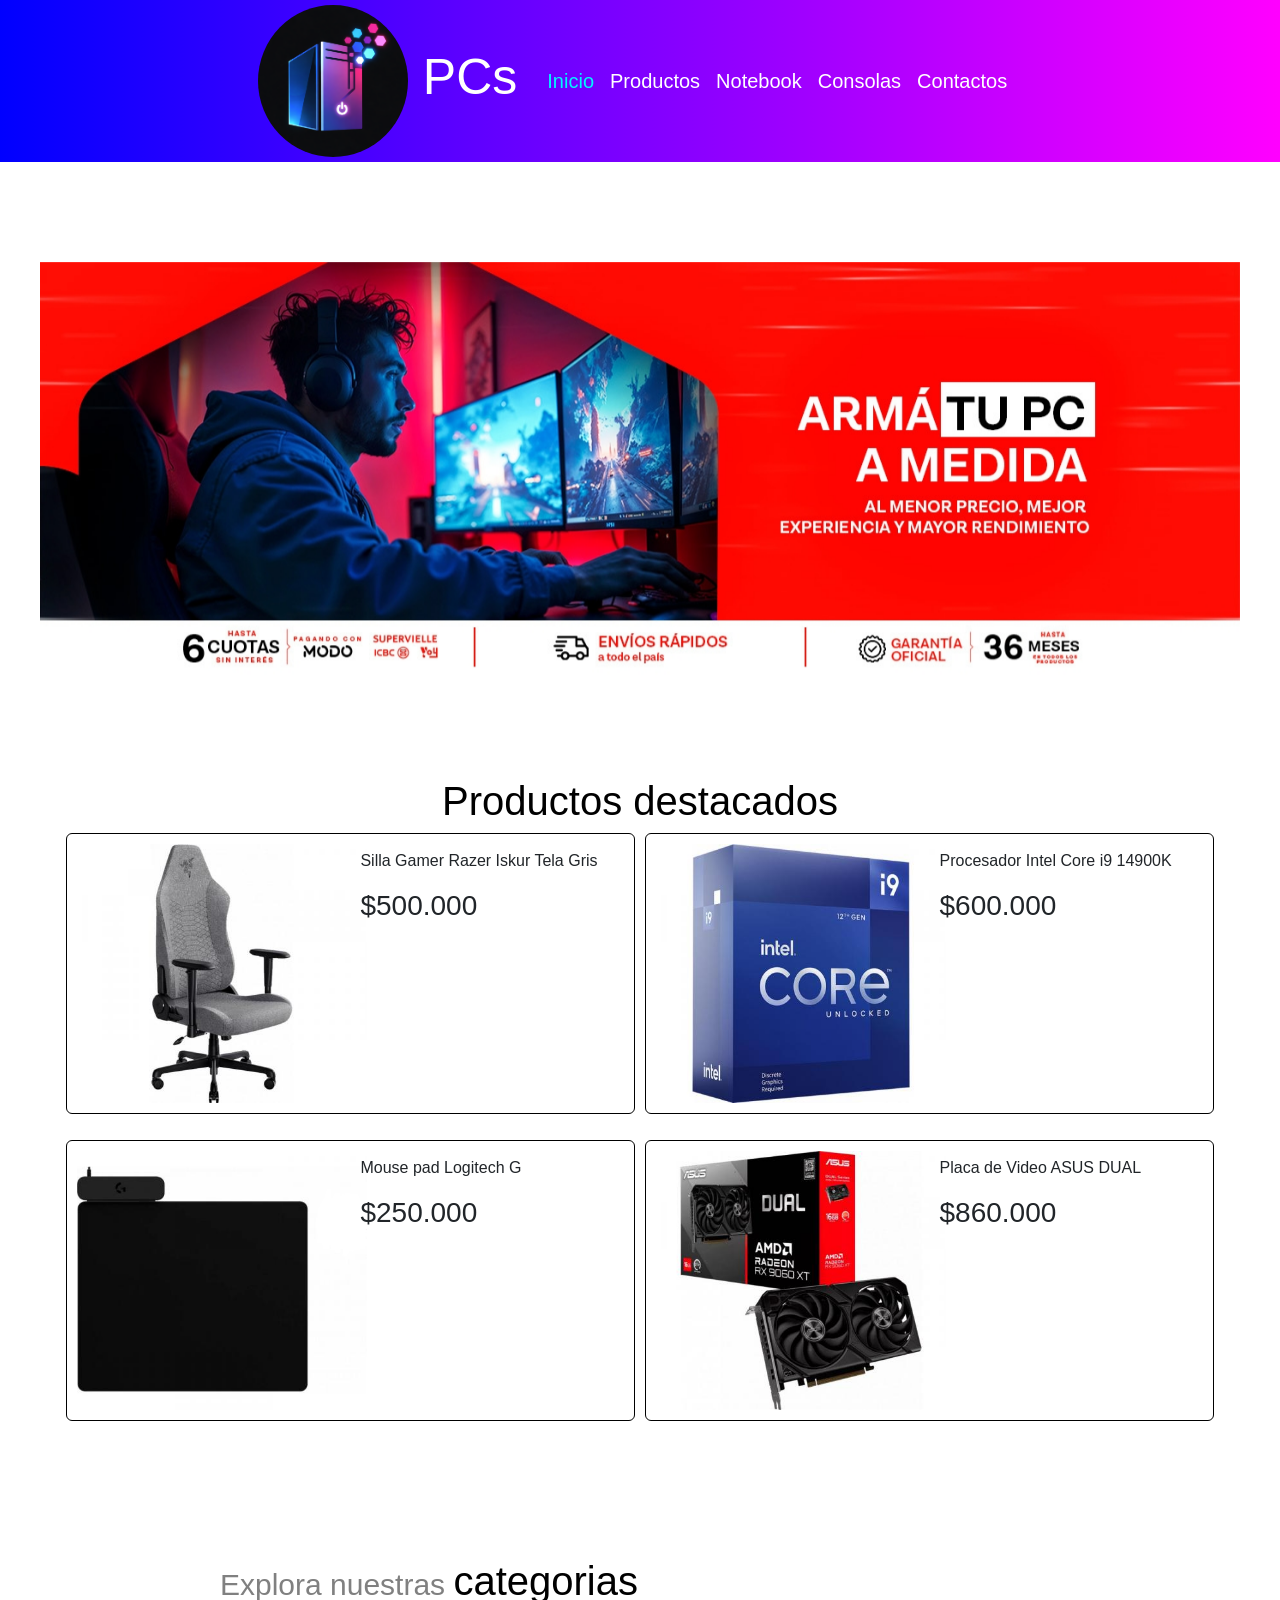
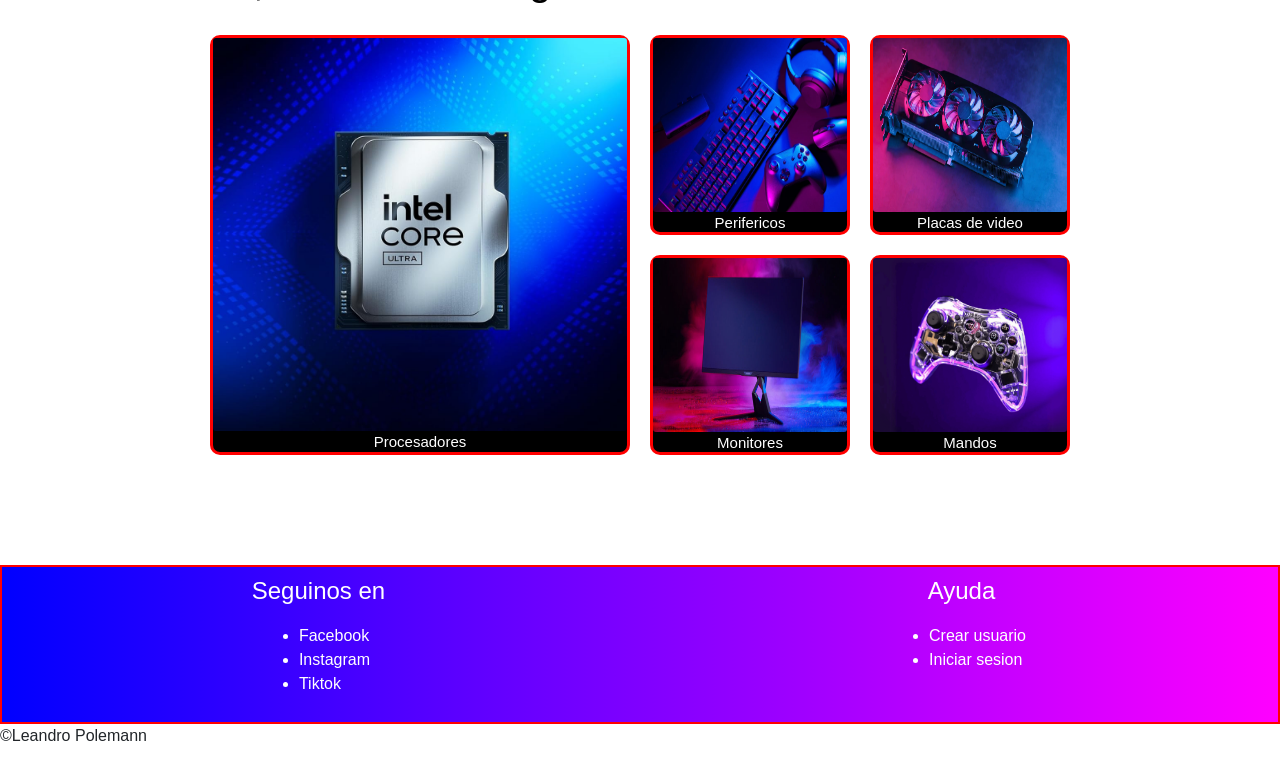
<file: index.html>
<!DOCTYPE html>
<html lang="en">

<head>
    <meta charset="UTF-8">
    <meta name="viewport" content="width=device-width, initial-scale=1.0">

    <meta name="description" content="Conoce nuestras ofertas y productos destacados">
    <meta name="author" content="Leandro Polemann">
    <meta name="robots" content="noindex, nofollow">

    <title> Venta PCs ~ Menu Principal </title>
    <link href="https://cdn.jsdelivr.net/npm/bootstrap@5.3.8/dist/css/bootstrap.min.css" rel="stylesheet"
        integrity="sha384-sRIl4kxILFvY47J16cr9ZwB07vP4J8+LH7qKQnuqkuIAvNWLzeN8tE5YBujZqJLB" crossorigin="anonymous">
    <link rel="stylesheet" href="./css/style.css">
</head>

<body>

    <header>
        <img src="img/logo.png" alt="Logo">

        <h1>PCs</h1>

        <nav class="navbar navbar-expand-lg">
            <div class="container-fluid">

                <button class="navbar-toggler" type="button" data-bs-toggle="collapse"
                    data-bs-target="#navbarNavAltMarkup" aria-controls="navbarNavAltMarkup" aria-expanded="false"
                    aria-label="Toggle navigation">
                    <span class="navbar-toggler-icon"></span>
                </button>
                <div class="collapse navbar-collapse" id="navbarNavAltMarkup">
                    <div class="navbar-nav">
                        <a class="nav-link activo" href="#">Inicio</a>
                        <a class="nav-link" href="./pages/productos.html">Productos</a>
                        <a class="nav-link" href="./pages/notebook.html">Notebook</a>
                        <a class="nav-link" href="./pages/consolas.html">Consolas</a>
                        <a class="nav-link" href="./pages/contactos.html">Contactos</a>
                    </div>
                </div>
            </div>
        </nav>
    </header>


    <main>

        <div></div>

        <section class="section1">
            <div id="carouselExample" class="carousel slide" data-bs-ride="carousel">
                <div class="carousel-inner row-md-10">
                    <div class="carousel-item active">
                        <img src="./img/ej1.jpg" class="d-block w-100" alt="Carusel1">
                    </div>
                    <div class="carousel-item">
                        <img src="./img/ej2.jpg" class="d-block w-100" alt="Carrusel2">
                    </div>
                    <div class="carousel-item">
                        <img src="./img/ej4.jpg" class="d-block w-100" alt="Carrusel3">
                    </div>
                </div>
            </div>
        </section>

        <h2>Productos destacados</h2>
        <section class="section2">

            <div class="card mb-3 border-black" style="max-width: 600px;">
                <div class="row g-0">
                    <div class="col-md-6">
                        <img src="./img/silla.jpg" alt="Silla">
                    </div>
                    <div class="col-md-6">
                        <div class="card-body">
                            <p class="card-text">Silla Gamer Razer Iskur Tela Gris</p>
                            <h3>$500.000</h3>
                        </div>
                    </div>
                </div>
            </div>

            <div class="card mb-3 border-black" style="max-width: 600px;">
                <div class="row g-0">
                    <div class="col-md-6">
                        <img src="./img/i9.jpg" alt="Procesador Intel Core i9">
                    </div>
                    <div class="col-md-6">
                        <div class="card-body">
                            <p class="card-text">Procesador Intel Core i9 14900K</p>
                            <h3 class="card-title">$600.000</h3>
                        </div>
                    </div>
                </div>
            </div>

            <div class="card mb-3 border-black" style="max-width: 600px;">
                <div class="row g-0">
                    <div class="col-md-6">
                        <img src="./img/pad.jpg" alt="Mouse Pad">
                    </div>
                    <div class="col-md-6">
                        <div class="card-body">
                            <p class="card-text">Mouse pad Logitech G</p>
                            <h3 class="card-title">$250.000</h3>
                        </div>
                    </div>
                </div>
            </div>

            <div class="card mb-3 border-black" style="max-width: 600px;">
                <div class="row g-0">
                    <div class="col-md-6">
                        <img src="./img/placa.jpg" alt="Placa de Video">
                    </div>
                    <div class="col-md-6">
                        <div class="card-body">
                            <p class="card-text">Placa de Video ASUS DUAL</p>
                            <h3 class="card-title">$860.000</h3>
                        </div>
                    </div>
                </div>
            </div>

        </section>

        <section class="section3">
            <h2>categorias</h2>
            <div class="ej">
                <figure class="ej1 ej2">
                    <img src="./img/procesadores.jpg" alt="Procesadores">
                    <figcaption>Procesadores</figcaption>
                </figure>
                <figure class="ej1">
                    <img src="./img/perifericos.jpg" alt="Perifericos">
                    <figcaption>Perifericos</figcaption>
                </figure>
                <figure class="ej1">
                    <img src="./img/placasdevideo.webp" alt="Placas de Video">
                    <figcaption>Placas de video</figcaption>
                </figure>
                <figure class="ej1">
                    <img src="./img/monitores.jpg" alt="Monitores">
                    <figcaption>Monitores</figcaption>
                </figure>
                <figure class="ej1">
                    <img src="./img/mandos.png" alt="Mandos">
                    <figcaption>Mandos</figcaption>
                </figure>
            </div>
        </section>

    </main>


    <footer>

        <div>
            <div>
                <h4>Seguinos en</h4>

                <ul>
                    <li>Facebook</li>
                    <li>Instagram</li>
                    <li>Tiktok</li>
                </ul>
            </div>

            <div>
                <h4>Ayuda</h4>

                <ul>
                    <li>Crear usuario</li>
                    <li>Iniciar sesion</li>
                </ul>
            </div>
        </div>

        <p>Leandro Polemann</p>

    </footer>

    <script src="https://cdn.jsdelivr.net/npm/bootstrap@5.3.8/dist/js/bootstrap.bundle.min.js"
        integrity="sha384-FKyoEForCGlyvwx9Hj09JcYn3nv7wiPVlz7YYwJrWVcXK/BmnVDxM+D2scQbITxI"
        crossorigin="anonymous"></script>

</body>

</html>
</file>
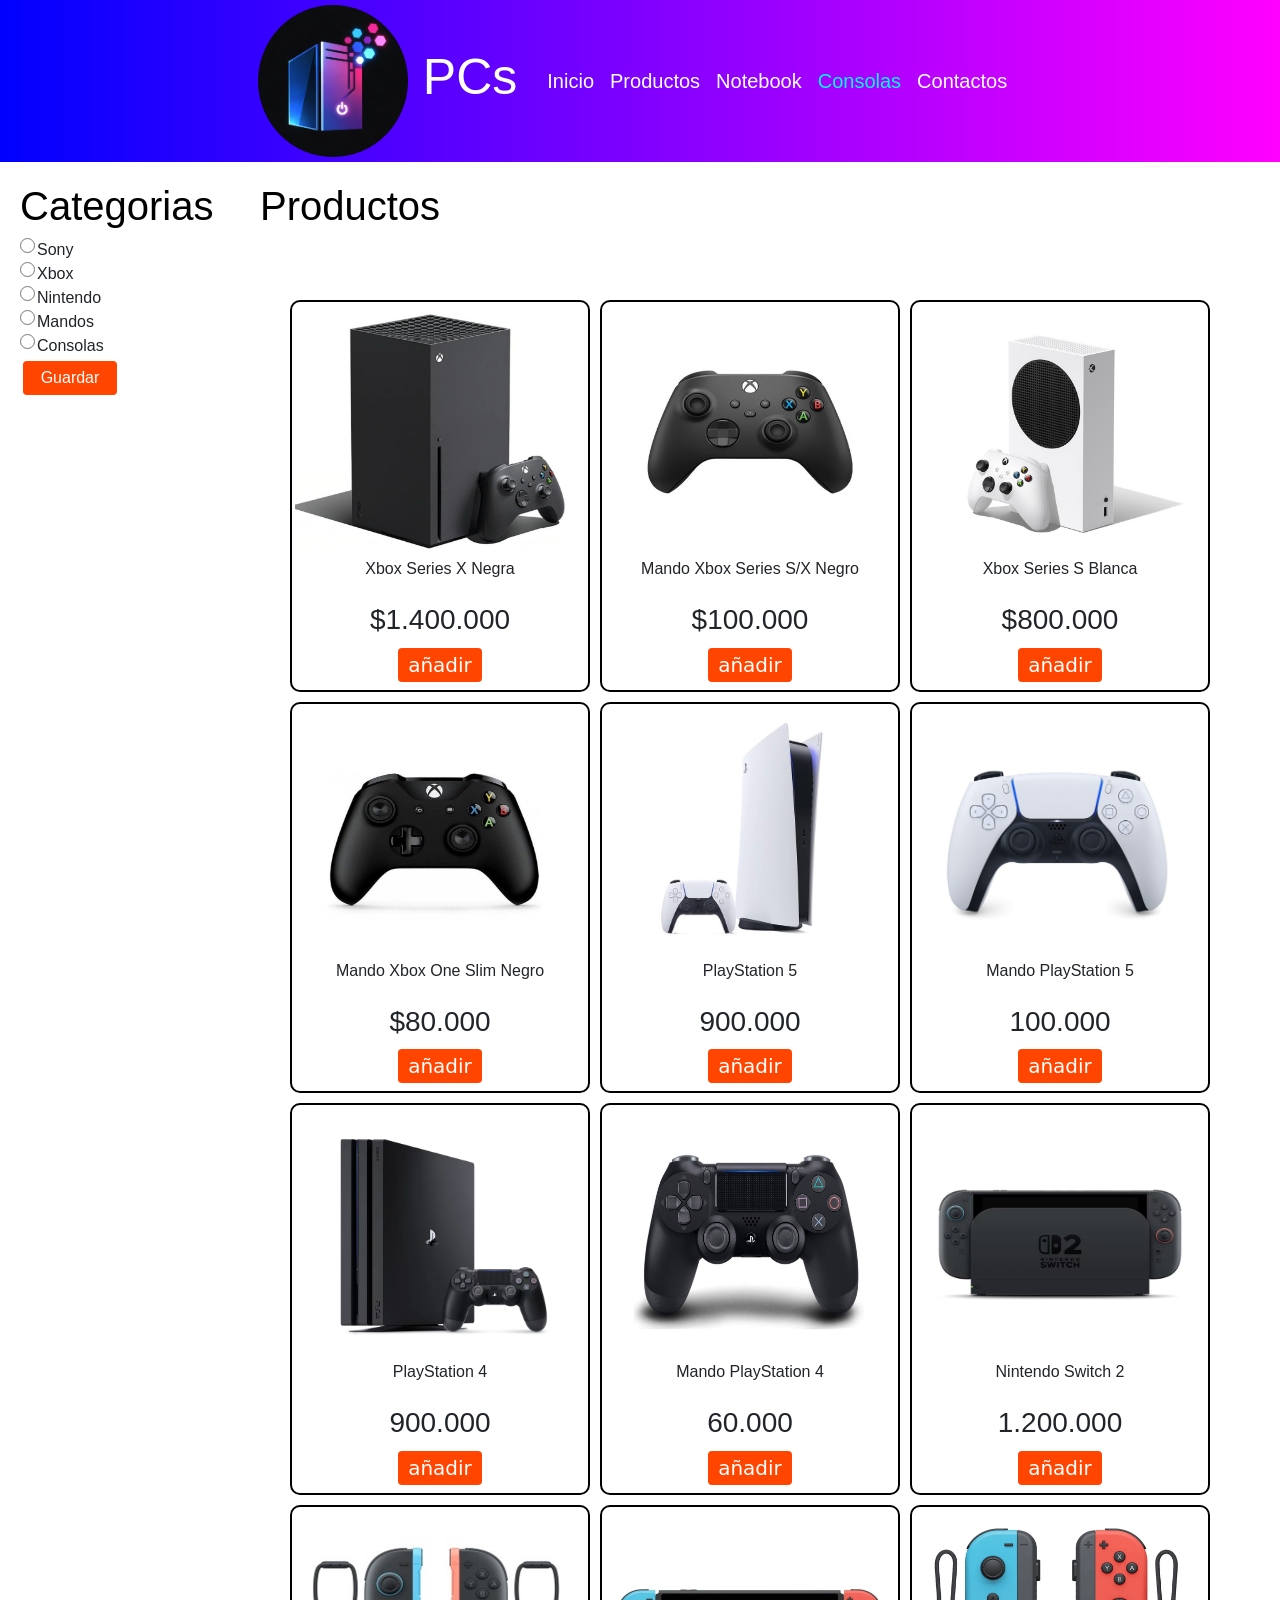
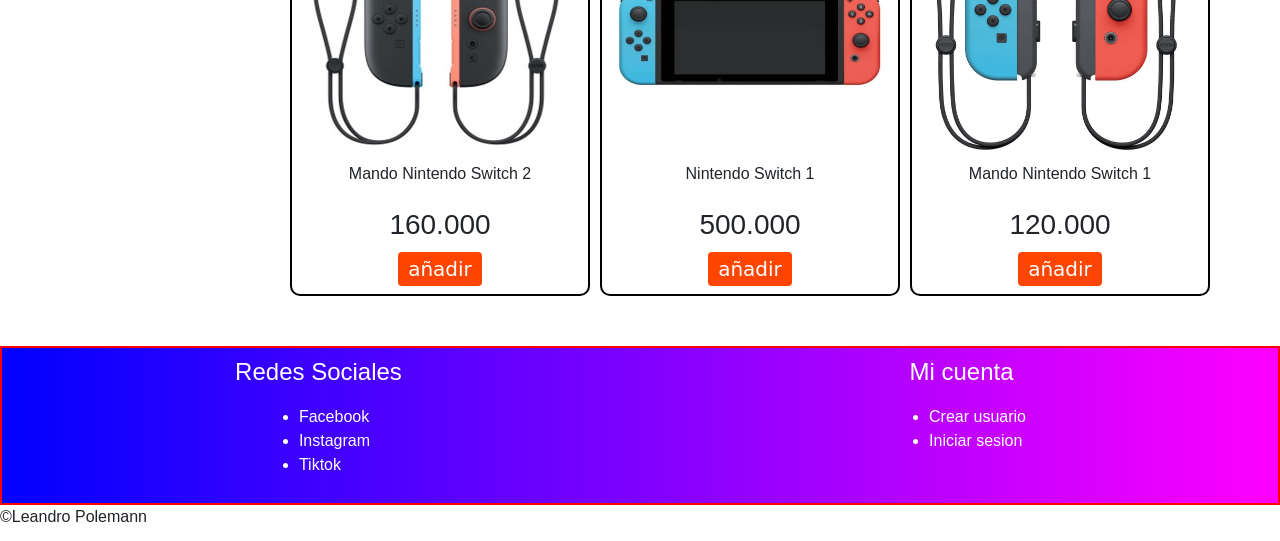
<file: pages/consolas.html>
<!DOCTYPE html>
<html lang="en">

<head>
    <meta charset="UTF-8">
    <meta name="viewport" content="width=device-width, initial-scale=1.0">

    <meta name="description" content="Mira nuestras consolas y elegi la que quieras">
    <meta name="author" content="Leandro Polemann">
    <meta name="robots" content="noindex, nofollow">

    <title> Venta Pcs ~ Mira Nuestra Listas de Consolas</title>
    <link href="https://cdn.jsdelivr.net/npm/bootstrap@5.3.8/dist/css/bootstrap.min.css" rel="stylesheet"
        integrity="sha384-sRIl4kxILFvY47J16cr9ZwB07vP4J8+LH7qKQnuqkuIAvNWLzeN8tE5YBujZqJLB" crossorigin="anonymous">
    <link rel="stylesheet" href="../css/style.css">
</head>

<body>

    <header>
        <img src="../img/logo.png" alt="Logo">

        <h1>PCs</h1>

        <nav class="navbar navbar-expand-lg">
            <div class="container-fluid">

                <button class="navbar-toggler" type="button" data-bs-toggle="collapse"
                    data-bs-target="#navbarNavAltMarkup" aria-controls="navbarNavAltMarkup" aria-expanded="false"
                    aria-label="Toggle navigation">
                    <span class="navbar-toggler-icon"></span>
                </button>
                <div class="collapse navbar-collapse" id="navbarNavAltMarkup">
                    <div class="navbar-nav">
                        <a class="nav-link" href="../index.html">Inicio</a>
                        <a class="nav-link" href="productos.html">Productos</a>
                        <a class="nav-link" href="notebook.html">Notebook</a>
                        <a class="nav-link activo" href="#">Consolas</a>
                        <a class="nav-link" href="contactos.html">Contactos</a>
                    </div>
                </div>
            </div>
        </nav>
    </header>


    <main class="flex-mio">

        <aside>
            <h2>Categorias</h2>
            <form>
                <fieldset>
                    <input type="radio" id="Sony">
                    <label for="Sony">Sony</label>

                    <input type="radio" id="Xbox">
                    <label for="Xbox">Xbox</label>

                    <input type="radio" id="Nin">
                    <label for="Nin">Nintendo</label>

                    <input type="radio" id="Mando">
                    <label for="Mando">Mandos</label>

                    <input type="radio" id="Consola">
                    <label for="Consola">Consolas</label>
                </fieldset>

                <input type="submit" value="Guardar">
            </form>
        </aside>

        <section>
            <h2>Productos</h2>

            <div class="productos">
                <div>
                    <img src="../img/xbox.jpg" alt="Xbox Serias X">
                    <p>Xbox Series X Negra</p>
                    <h3>$1.400.000</h3>
                    <button>añadir</button>
                </div>
                <div>
                    <img src="../img/mxbox1.jpg" alt="Mando Xbox Series X/S">
                    <p>Mando Xbox Series S/X Negro</p>
                    <h3>$100.000</h3>
                    <button>añadir</button>
                </div>
                <div>
                    <img src="../img/xboxs.jpg" alt="Xbox Series S">
                    <p>Xbox Series S Blanca</p>
                    <h3>$800.000</h3>
                    <button>añadir</button>
                </div>
                <div>
                    <img src="../img/mxbox2.jpg" alt="Mando Xbox One Slim">
                    <p>Mando Xbox One Slim Negro</p>
                    <h3>$80.000</h3>
                    <button>añadir</button>
                </div>
                <div>
                    <img src="../img/ps5.jpg" alt="PlayStation 5">
                    <p>PlayStation 5</p>
                    <h3>900.000</h3>
                    <button>añadir</button>
                </div>
                <div>
                    <img src="../img/mps5.jpg" alt="Mando ps5">
                    <p>Mando PlayStation 5</p>
                    <h3>100.000</h3>
                    <button>añadir</button>
                </div>
                <div>
                    <img src="../img/ps4.png" alt="PlayStation 4">
                    <p>PlayStation 4</p>
                    <h3>900.000</h3>
                    <button>añadir</button>
                </div>
                <div>
                    <img src="../img/mps4.jpg" alt="Mando ps4">
                    <p>Mando PlayStation 4</p>
                    <h3>60.000</h3>
                    <button>añadir</button>
                </div>
                <div>
                    <img src="../img/nin2.jpg" alt="Nintendo Switch 2">
                    <p>Nintendo Switch 2</p>
                    <h3>1.200.000</h3>
                    <button>añadir</button>
                </div>
                <div>
                    <img src="../img/mnin2.jpg" alt="Mando Nintendo Switch 2">
                    <p>Mando Nintendo Switch 2</p>
                    <h3>160.000</h3>
                    <button>añadir</button>
                </div>
                <div>
                    <img src="../img/nin1.webp" alt="Nintendo Switch">
                    <p>Nintendo Switch 1</p>
                    <h3>500.000</h3>
                    <button>añadir</button>
                </div>
                <div>
                    <img src="../img/mnin1.png" alt="Mando Nintendo Switch">
                    <p>Mando Nintendo Switch 1</p>
                    <h3>120.000</h3>
                    <button>añadir</button>
                </div>

            </div>

        </section>
    </main>


    <footer>
        <div>
            <div>
                <h4>Redes Sociales</h4>

                <ul>
                    <li>Facebook</li>
                    <li>Instagram</li>
                    <li>Tiktok</li>
                </ul>
            </div>

            <div>
                <h4>Mi cuenta</h4>

                <ul>
                    <li>Crear usuario</li>
                    <li>Iniciar sesion</li>
                </ul>
            </div>
        </div>

        <p>Leandro Polemann</p>

    </footer>

    <script src="https://cdn.jsdelivr.net/npm/bootstrap@5.3.8/dist/js/bootstrap.bundle.min.js"
        integrity="sha384-FKyoEForCGlyvwx9Hj09JcYn3nv7wiPVlz7YYwJrWVcXK/BmnVDxM+D2scQbITxI"
        crossorigin="anonymous"></script>

</body>

</html>
</file>
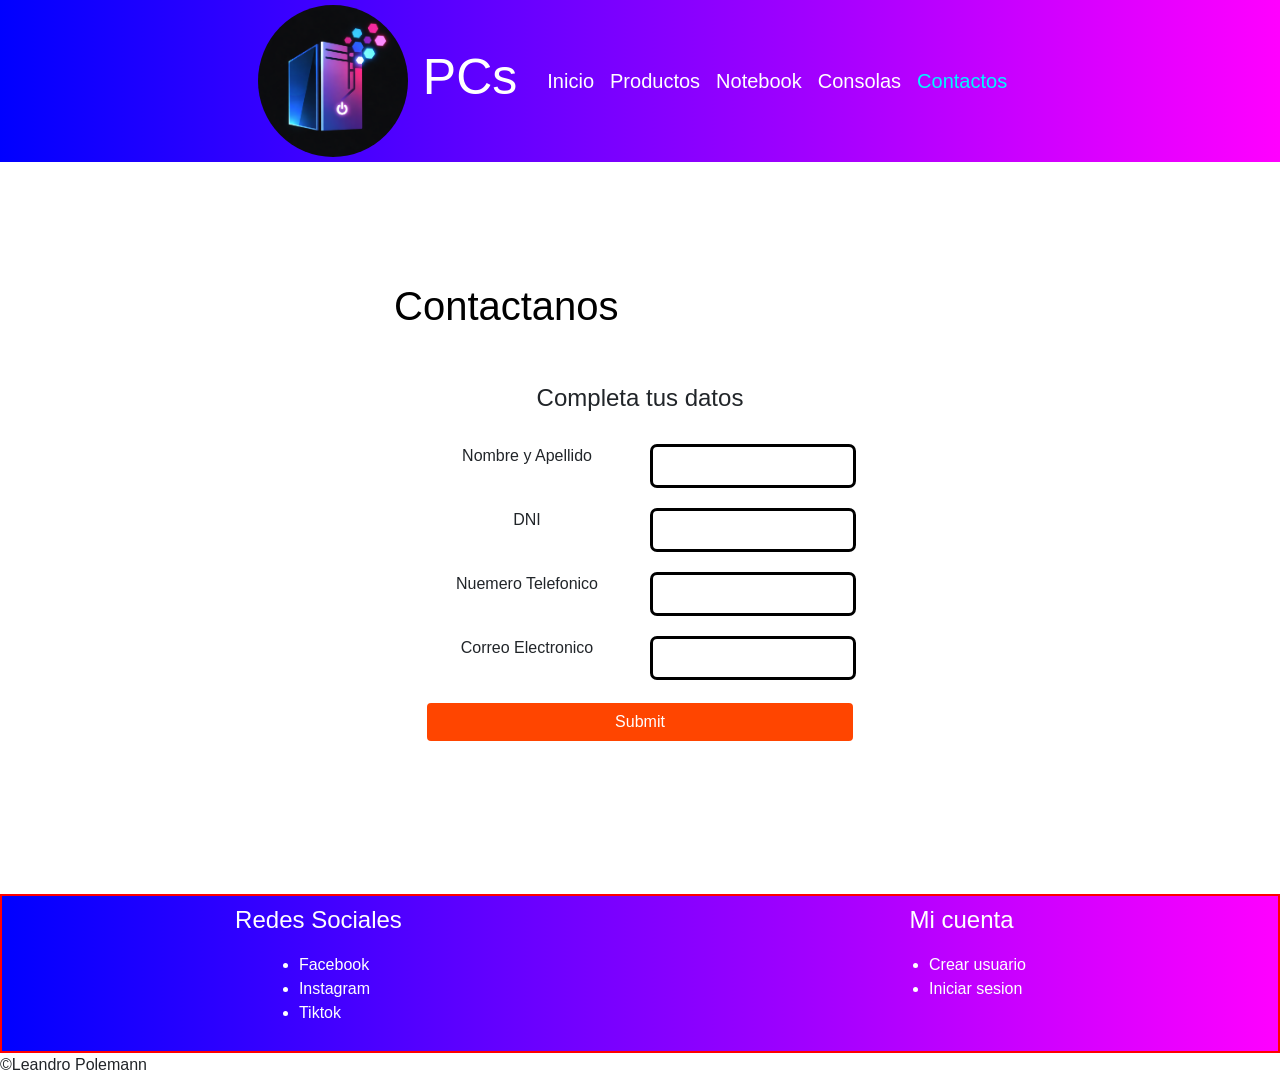
<file: pages/contactos.html>
<!DOCTYPE html>
<html lang="en">

<head>
    <meta charset="UTF-8">
    <meta name="viewport" content="width=device-width, initial-scale=1.0">

    <meta name="description" content="Contactanos para enterarte de nuestras rebajas">
    <meta name="author" content="Leandro Polemann">
    <meta name="robots" content="noindex, nofollow">

    <title> Venta Pcs ~ Contactanos </title>
    <link href="https://cdn.jsdelivr.net/npm/bootstrap@5.3.8/dist/css/bootstrap.min.css" rel="stylesheet"
        integrity="sha384-sRIl4kxILFvY47J16cr9ZwB07vP4J8+LH7qKQnuqkuIAvNWLzeN8tE5YBujZqJLB" crossorigin="anonymous">
    <link rel="stylesheet" href="../css/style.css">
</head>

<body>

    <header>
        <img src="../img/logo.png" alt="Logo">

        <h1>PCs</h1>

        <nav class="navbar navbar-expand-lg">
            <div class="container-fluid">

                <button class="navbar-toggler" type="button" data-bs-toggle="collapse"
                    data-bs-target="#navbarNavAltMarkup" aria-controls="navbarNavAltMarkup" aria-expanded="false"
                    aria-label="Toggle navigation">
                    <span class="navbar-toggler-icon"></span>
                </button>
                <div class="collapse navbar-collapse" id="navbarNavAltMarkup">
                    <div class="navbar-nav">
                        <a class="nav-link" href="../index.html">Inicio</a>
                        <a class="nav-link" href="productos.html">Productos</a>
                        <a class="nav-link" href="notebook.html">Notebook</a>
                        <a class="nav-link" href="consolas.html">Consolas</a>
                        <a class="nav-link activo" href="#">Contactos</a>
                    </div>
                </div>
            </div>
        </nav>
    </header>


    <main>
        <section class="datos">
            <h2>Contactanos</h2>
            <form>
                <fieldset>
                    <legend>Completa tus datos</legend>



                    <label for="name_form">Nombre y Apellido</label>
                    <input type="text" id="name_form">



                    <label for="dni_form">DNI</label>
                    <input type="text" id="dni_form">


                    <label for="telefono_form">Nuemero Telefonico</label>
                    <input type="text" id="telefono_form">

                    <label for="mail_form">Correo Electronico</label>
                    <input type="text" id="mail_form">

                    <input class="enviar" type="submit">
                </fieldset>
            </form>
        </section>
    </main>


    <footer>
        <div>
            <div>
                <h4>Redes Sociales</h4>

                <ul>
                    <li>Facebook</li>
                    <li>Instagram</li>
                    <li>Tiktok</li>
                </ul>
            </div>

            <div>
                <h4>Mi cuenta</h4>

                <ul>
                    <li>Crear usuario</li>
                    <li>Iniciar sesion</li>
                </ul>
            </div>
        </div>

        <p>Leandro Polemann</p>

    </footer>

    <script src="https://cdn.jsdelivr.net/npm/bootstrap@5.3.8/dist/js/bootstrap.bundle.min.js"
        integrity="sha384-FKyoEForCGlyvwx9Hj09JcYn3nv7wiPVlz7YYwJrWVcXK/BmnVDxM+D2scQbITxI"
        crossorigin="anonymous"></script>

</body>

</html>
</file>
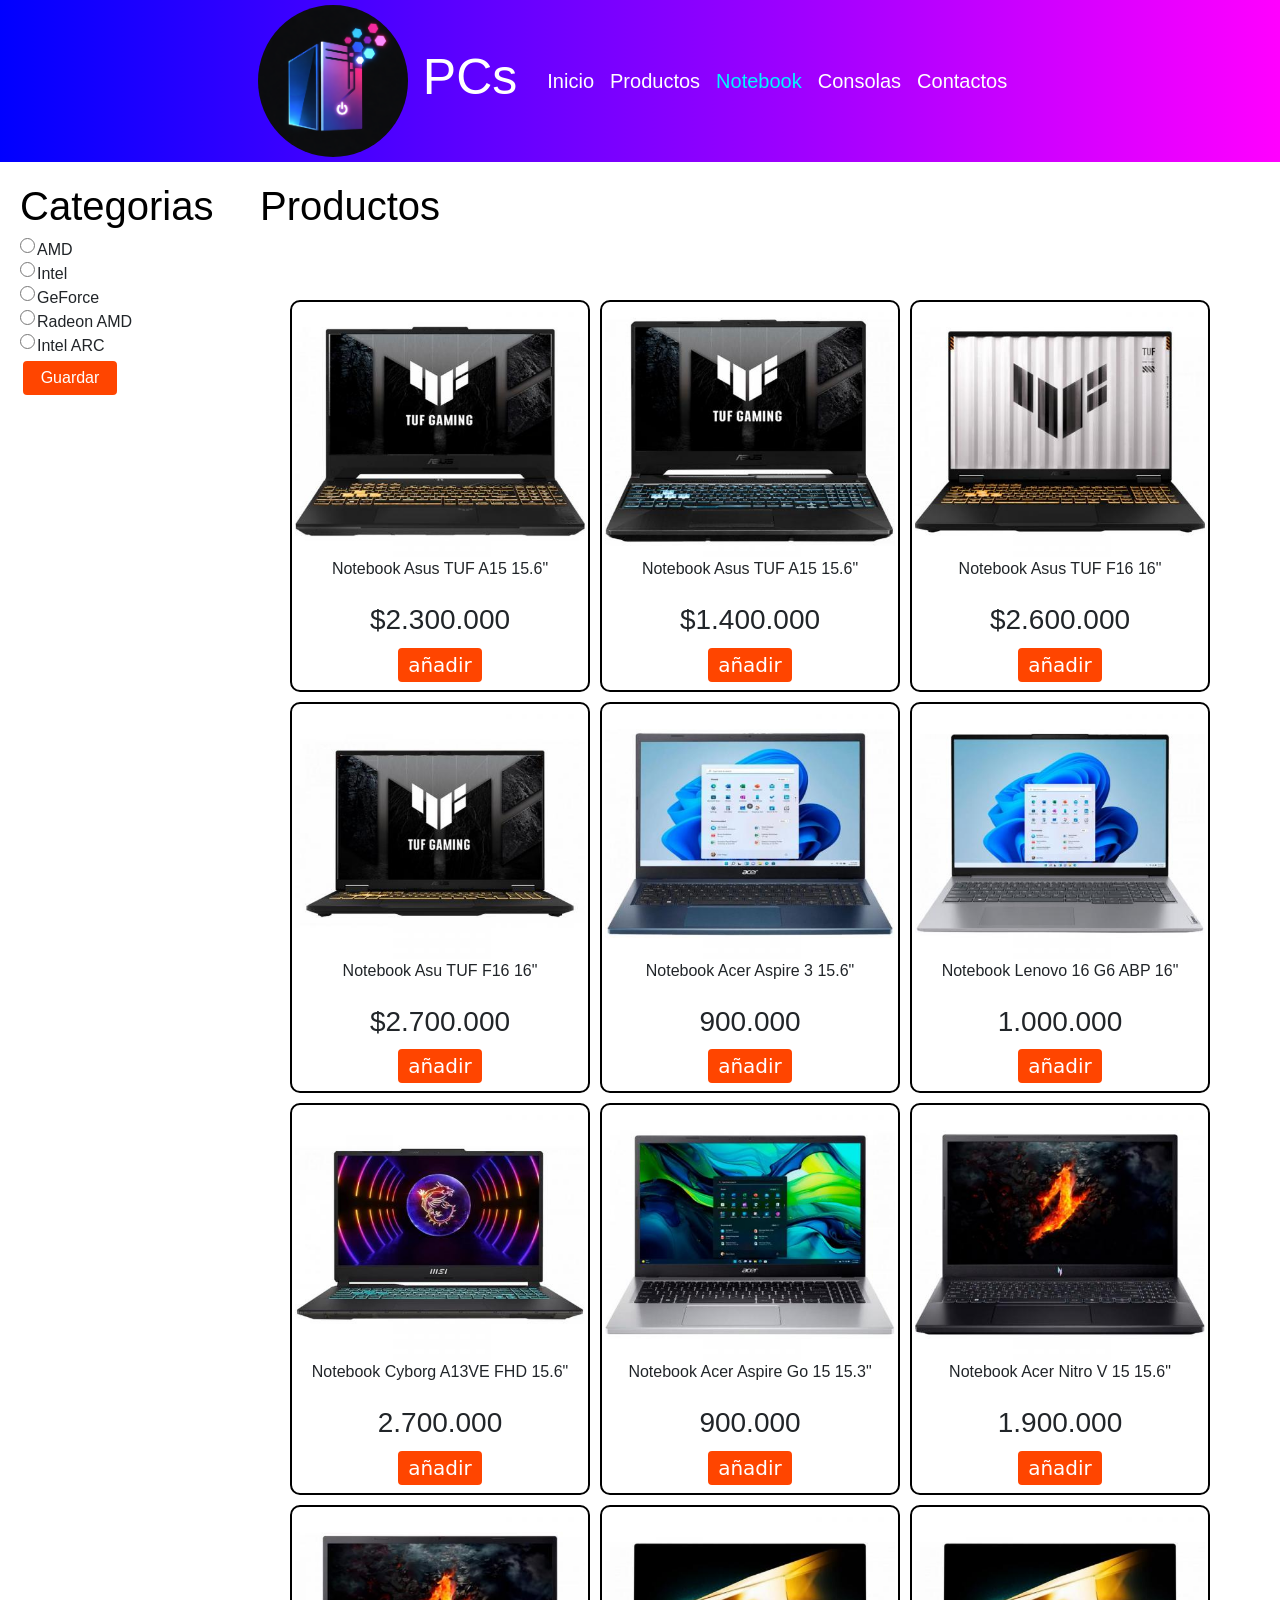
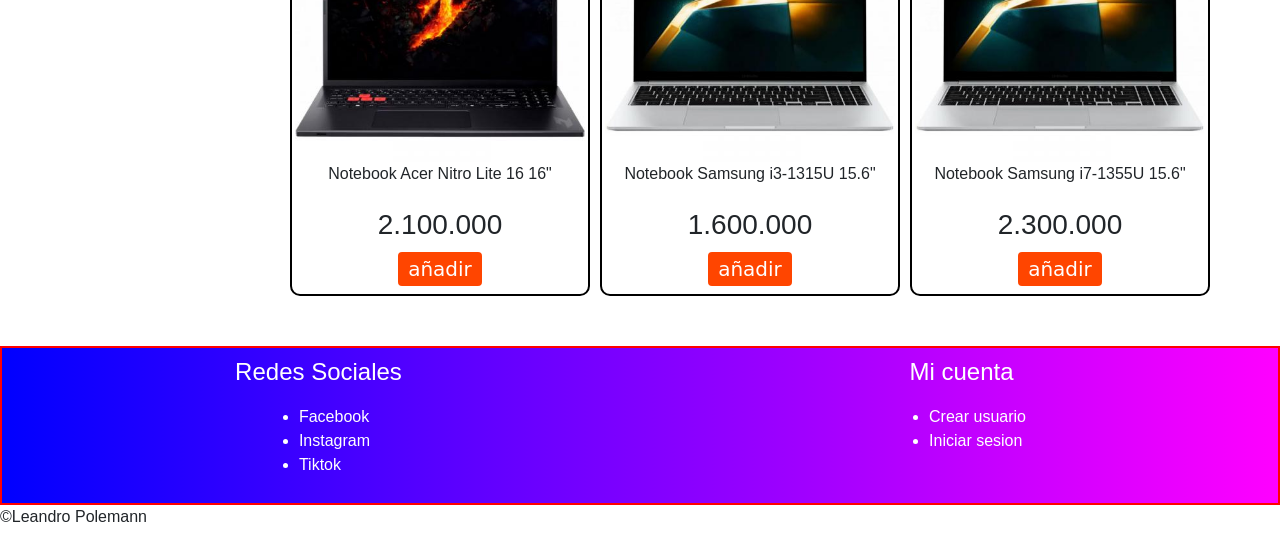
<file: pages/notebook.html>
<!DOCTYPE html>
<html lang="en">

<head>
    <meta charset="UTF-8">
    <meta name="viewport" content="width=device-width, initial-scale=1.0">

    <meta name="description" content="Mira nuestras notebooks y elegi la que quieras">
    <meta name="author" content="Leandro Polemann">
    <meta name="robots" content="noindex, nofollow">

    <title> Venta Pcs ~ Mira Nuestra Lista de Notebooks </title>
    <link href="https://cdn.jsdelivr.net/npm/bootstrap@5.3.8/dist/css/bootstrap.min.css" rel="stylesheet"
        integrity="sha384-sRIl4kxILFvY47J16cr9ZwB07vP4J8+LH7qKQnuqkuIAvNWLzeN8tE5YBujZqJLB" crossorigin="anonymous">
    <link rel="stylesheet" href="../css/style.css">
</head>

<body>

    <header>
        <img src="../img/logo.png" alt="Logo">

        <h1>PCs</h1>

        <nav class="navbar navbar-expand-lg">
            <div class="container-fluid">

                <button class="navbar-toggler" type="button" data-bs-toggle="collapse"
                    data-bs-target="#navbarNavAltMarkup" aria-controls="navbarNavAltMarkup" aria-expanded="false"
                    aria-label="Toggle navigation">
                    <span class="navbar-toggler-icon"></span>
                </button>
                <div class="collapse navbar-collapse" id="navbarNavAltMarkup">
                    <div class="navbar-nav">
                        <a class="nav-link" href="../index.html">Inicio</a>
                        <a class="nav-link" href="productos.html">Productos</a>
                        <a class="nav-link activo" href="#">Notebook</a>
                        <a class="nav-link" href="consolas.html">Consolas</a>
                        <a class="nav-link" href="contactos.html">Contactos</a>
                    </div>
                </div>
            </div>
        </nav>
    </header>


    <main class="flex-mio">

        <aside>
            <h2>Categorias</h2>
            <form>
                <fieldset>
                    <input type="radio" id="AMD">
                    <label for="AMD">AMD</label>

                    <input type="radio" id="Intel">
                    <label for="Intel">Intel</label>

                    <input type="radio" id="GF">
                    <label for="GF">GeForce</label>

                    <input type="radio" id="RAMD">
                    <label for="RAMD">Radeon AMD</label>

                    <input type="radio" id="IARC">
                    <label for="IARC">Intel ARC</label>
                </fieldset>

                <input type="submit" value="Guardar">
            </form>
        </aside>

        <section>
            <h2>Productos</h2>

            <div class="productos">
                <div>
                    <img src="../img/nb1.jpg" alt="Notebook Asus TUF">
                    <p>Notebook Asus TUF A15 15.6"</p>
                    <h3>$2.300.000</h3>
                    <button>añadir</button>
                </div>
                <div>
                    <img src="../img/nb2.jpg" alt="Notebook Asus TUF">
                    <p>Notebook Asus TUF A15 15.6"</p>
                    <h3>$1.400.000</h3>
                    <button>añadir</button>
                </div>
                <div>
                    <img src="../img/nb3.jpg" alt="Notebook Asus TUF">
                    <p>Notebook Asus TUF F16 16"</p>
                    <h3>$2.600.000</h3>
                    <button>añadir</button>
                </div>
                <div>
                    <img src="../img/nb4.jpg" alt="Notebook Asus TUF">
                    <p>Notebook Asu TUF F16 16"</p>
                    <h3>$2.700.000</h3>
                    <button>añadir</button>
                </div>
                <div>
                    <img src="../img/nb5.jpg" alt="Notebook Acer Aspire 3">
                    <p>Notebook Acer Aspire 3 15.6"</p>
                    <h3>900.000</h3>
                    <button>añadir</button>
                </div>
                <div>
                    <img src="../img/nb6.jpg" alt="Notebook Lenovo 16">
                    <p>Notebook Lenovo 16 G6 ABP 16"</p>
                    <h3>1.000.000</h3>
                    <button>añadir</button>
                </div>
                <div>
                    <img src="../img/nb7.jpg" alt="Notebook Cyborg A13VE">
                    <p>Notebook Cyborg A13VE FHD 15.6"</p>
                    <h3>2.700.000</h3>
                    <button>añadir</button>
                </div>
                <div>
                    <img src="../img/nb8.jpg" alt="Notebook Acer Aspire">
                    <p>Notebook Acer Aspire Go 15 15.3"</p>
                    <h3>900.000</h3>
                    <button>añadir</button>
                </div>
                <div>
                    <img src="../img/nb9.jpg" alt="Notebook Acer Nitro V">
                    <p>Notebook Acer Nitro V 15 15.6"</p>
                    <h3>1.900.000</h3>
                    <button>añadir</button>
                </div>
                <div>
                    <img src="../img/nb10.jpg" alt="Notebook Acer Nitro Lite">
                    <p>Notebook Acer Nitro Lite 16 16"</p>
                    <h3>2.100.000</h3>
                    <button>añadir</button>
                </div>
                <div>
                    <img src="../img/nb11.jpg" alt="Notebook Samsung i3-1315U">
                    <p>Notebook Samsung i3-1315U 15.6"</p>
                    <h3>1.600.000</h3>
                    <button>añadir</button>
                </div>
                <div>
                    <img src="../img/nb12.jpg" alt="Notebook Samsung i7-1355U">
                    <p>Notebook Samsung i7-1355U 15.6"</p>
                    <h3>2.300.000</h3>
                    <button>añadir</button>
                </div>

            </div>

        </section>
    </main>


    <footer>
        <div>
            <div>
                <h4>Redes Sociales</h4>

                <ul>
                    <li>Facebook</li>
                    <li>Instagram</li>
                    <li>Tiktok</li>
                </ul>
            </div>

            <div>
                <h4>Mi cuenta</h4>

                <ul>
                    <li>Crear usuario</li>
                    <li>Iniciar sesion</li>
                </ul>
            </div>
        </div>

        <p>Leandro Polemann</p>

    </footer>

    <script src="https://cdn.jsdelivr.net/npm/bootstrap@5.3.8/dist/js/bootstrap.bundle.min.js"
        integrity="sha384-FKyoEForCGlyvwx9Hj09JcYn3nv7wiPVlz7YYwJrWVcXK/BmnVDxM+D2scQbITxI"
        crossorigin="anonymous"></script>


</body>

</html>
</file>
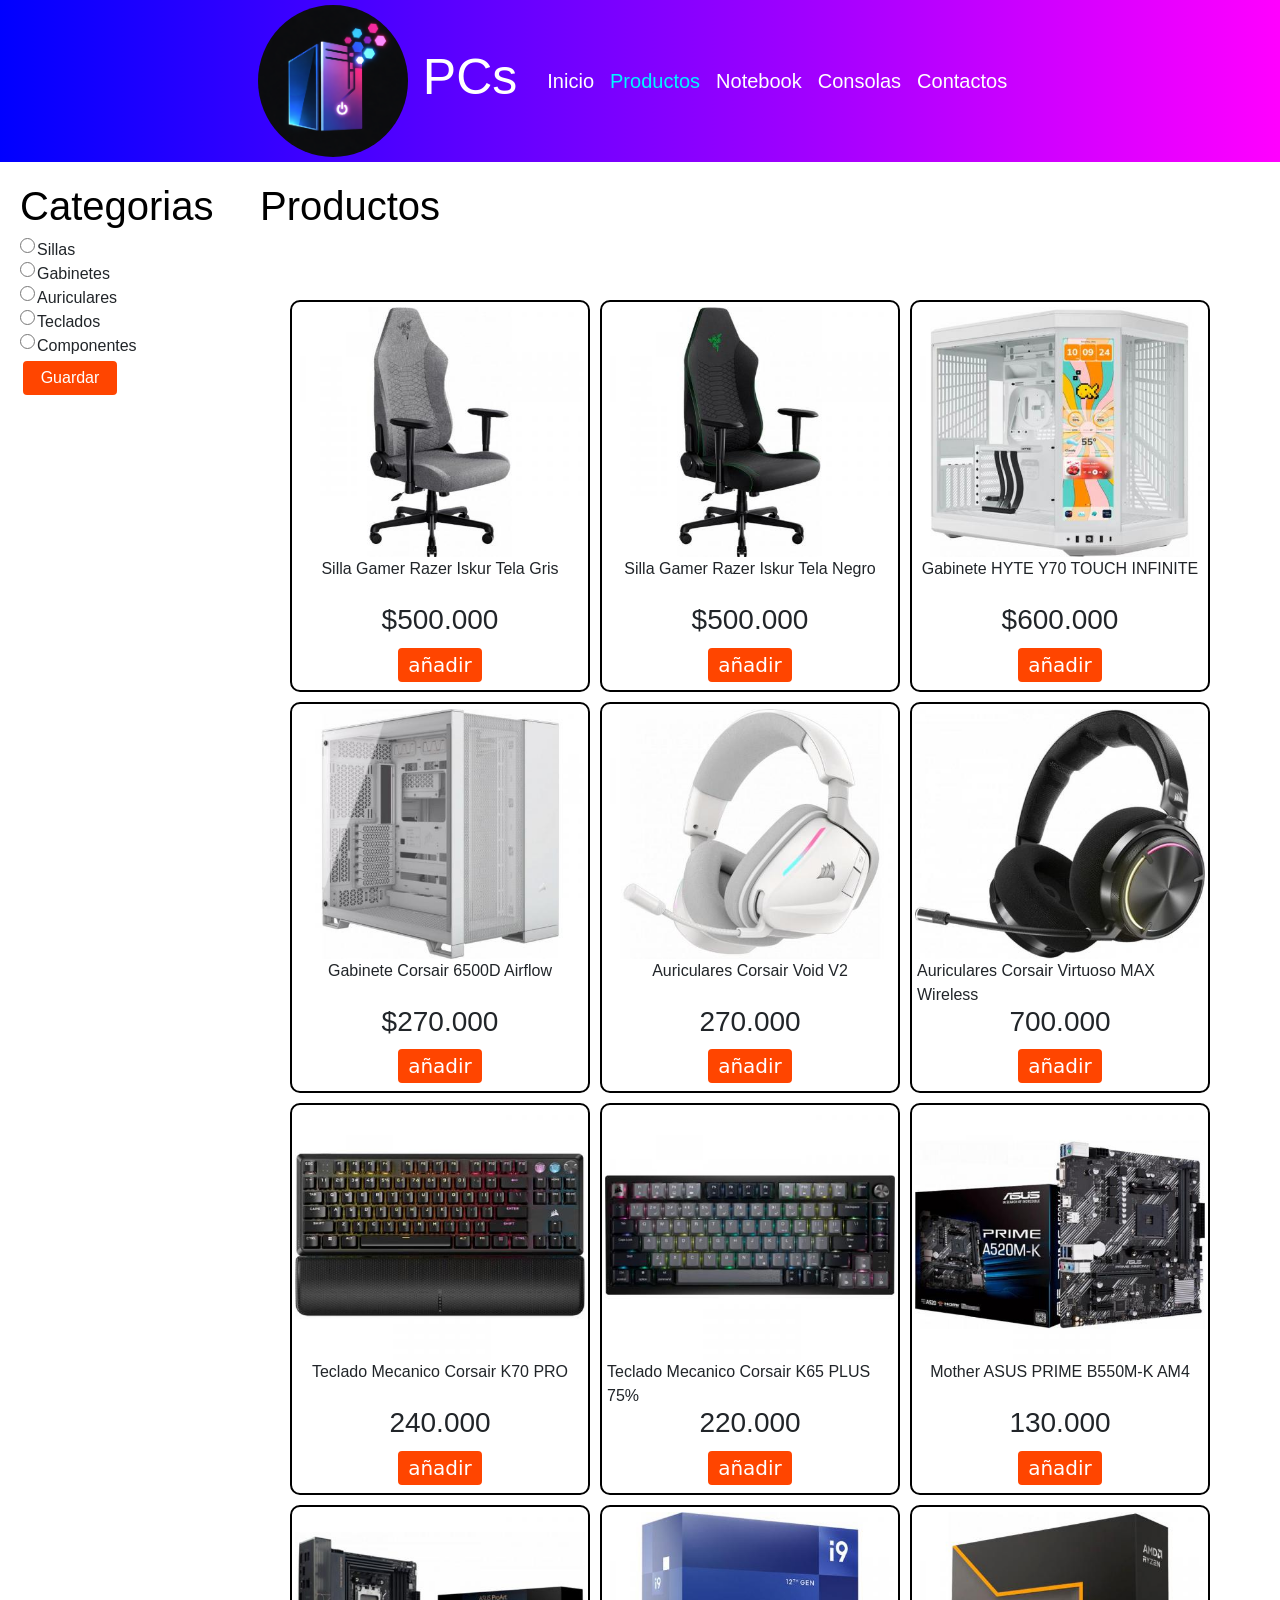
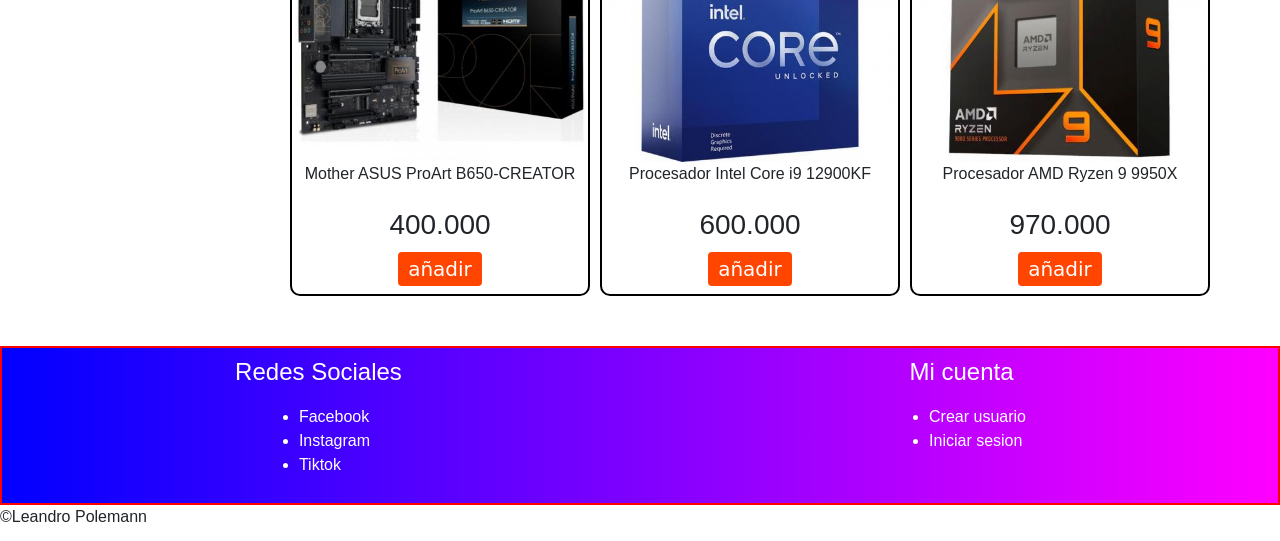
<file: pages/productos.html>
<!DOCTYPE html>
<html lang="en">

<head>
    <meta charset="UTF-8">
    <meta name="viewport" content="width=device-width, initial-scale=1.0">

    <meta name="description" content="Mira nuestros productos y elegi lo que quieras">
    <meta name="author" content="Leandro Polemann">
    <meta name="robots" content="noindex, nofollow">

    <title> Venta Pcs ~ Mira Nuestra Lista de Productos </title>
    <link href="https://cdn.jsdelivr.net/npm/bootstrap@5.3.8/dist/css/bootstrap.min.css" rel="stylesheet"
        integrity="sha384-sRIl4kxILFvY47J16cr9ZwB07vP4J8+LH7qKQnuqkuIAvNWLzeN8tE5YBujZqJLB" crossorigin="anonymous">
    <link rel="stylesheet" href="../css/style.css">
</head>

<body>

    <header>
        <img src="../img/logo.png" alt="Logo">

        <h1>PCs</h1>

        <nav class="navbar navbar-expand-lg">
            <div class="container-fluid">

                <button class="navbar-toggler" type="button" data-bs-toggle="collapse"
                    data-bs-target="#navbarNavAltMarkup" aria-controls="navbarNavAltMarkup" aria-expanded="false"
                    aria-label="Toggle navigation">
                    <span class="navbar-toggler-icon"></span>
                </button>
                <div class="collapse navbar-collapse" id="navbarNavAltMarkup">
                    <div class="navbar-nav">
                        <a class="nav-link" href="../index.html">Inicio</a>
                        <a class="nav-link activo" href="#">Productos</a>
                        <a class="nav-link" href="notebook.html">Notebook</a>
                        <a class="nav-link" href="consolas.html">Consolas</a>
                        <a class="nav-link" href="contactos.html">Contactos</a>
                    </div>
                </div>
            </div>
        </nav>
    </header>


    <main class="flex-mio">

        <aside>
            <h2>Categorias</h2>
            <form>
                <fieldset>

                    <input type="radio" id="Sillas">
                    <label for="Sillas">Sillas</label>

                    <input type="radio" id="Gab">
                    <label for="Gab">Gabinetes</label>

                    <input type="radio" id="Auris">
                    <label for="Auris">Auriculares</label>

                    <input type="radio" id="Teclado">
                    <label for="Teclado">Teclados</label>

                    <input type="radio" id="Componentes">
                    <label for="Componentes">Componentes</label>

                </fieldset>

                <input type="submit" value="Guardar">
            </form>
        </aside>

        <section>
            <h2>Productos</h2>

            <div class="productos">
                <div>
                    <img src="../img/silla.jpg" alt="Silla Gris">
                    <p>Silla Gamer Razer Iskur Tela Gris</p>
                    <h3>$500.000</h3>
                    <button>añadir</button>
                </div>
                <div>
                    <img src="../img/silla2.jpg" alt="Silla Negra">
                    <p>Silla Gamer Razer Iskur Tela Negro</p>
                    <h3>$500.000</h3>
                    <button>añadir</button>
                </div>
                <div>
                    <img src="../img/gab.jpg" alt="Gabinete HYTE">
                    <p>Gabinete HYTE Y70 TOUCH INFINITE</p>
                    <h3>$600.000</h3>
                    <button>añadir</button>
                </div>
                <div>
                    <img src="../img/gab2.jpg" alt="Gabinete Corsair">
                    <p>Gabinete Corsair 6500D Airflow</p>
                    <h3>$270.000</h3>
                    <button>añadir</button>
                </div>
                <div>
                    <img src="../img/auris.jpg" alt="Auriculares Corsair">
                    <p>Auriculares Corsair Void V2</p>
                    <h3>270.000</h3>
                    <button>añadir</button>
                </div>
                <div>
                    <img src="../img/auris2.jpg" alt="Auriculares Corsair Virtuoso">
                    <p>Auriculares Corsair Virtuoso MAX Wireless</p>
                    <h3>700.000</h3>
                    <button>añadir</button>
                </div>
                <div>
                    <img src="../img/teclado.jpg" alt="Teclado Mecanico Corsair K70">
                    <p>Teclado Mecanico Corsair K70 PRO</p>
                    <h3>240.000</h3>
                    <button>añadir</button>
                </div>
                <div>
                    <img src="../img/teclado2.jpg" alt="Teclado Mecanico Corsair K65">
                    <p>Teclado Mecanico Corsair K65 PLUS 75%</p>
                    <h3>220.000</h3>
                    <button>añadir</button>
                </div>
                <div>
                    <img src="../img/mother.jpg" alt="Mother ASUS PRIME">
                    <p>Mother ASUS PRIME B550M-K AM4</p>
                    <h3>130.000</h3>
                    <button>añadir</button>
                </div>
                <div>
                    <img src="../img/mother2.jpg" alt="Mother ASUS ProArt">
                    <p>Mother ASUS ProArt B650-CREATOR</p>
                    <h3>400.000</h3>
                    <button>añadir</button>
                </div>
                <div>
                    <img src="../img/i9.jpg" alt="Procesador Intel Core i9">
                    <p>Procesador Intel Core i9 12900KF</p>
                    <h3>600.000</h3>
                    <button>añadir</button>
                </div>
                <div>
                    <img src="../img/amd9.jpg" alt="Procesador AMD Ryzen 9">
                    <p>Procesador AMD Ryzen 9 9950X</p>
                    <h3>970.000</h3>
                    <button>añadir</button>
                </div>

            </div>

        </section>
    </main>


    <footer>
        <div>
            <div>
                <h4>Redes Sociales</h4>

                <ul>
                    <li>Facebook</li>
                    <li>Instagram</li>
                    <li>Tiktok</li>
                </ul>
            </div>

            <div>
                <h4>Mi cuenta</h4>

                <ul>
                    <li>Crear usuario</li>
                    <li>Iniciar sesion</li>
                </ul>
            </div>
        </div>

        <p>Leandro Polemann</p>

    </footer>

    <script src="https://cdn.jsdelivr.net/npm/bootstrap@5.3.8/dist/js/bootstrap.bundle.min.js"
        integrity="sha384-FKyoEForCGlyvwx9Hj09JcYn3nv7wiPVlz7YYwJrWVcXK/BmnVDxM+D2scQbITxI"
        crossorigin="anonymous"></script>

</body>

</html>
</file>
<file: css/style.css>
@charset "UTF-8";

* {
  margin: 0;
  padding: 0;
  box-sizing: border-box;
  font-family: Arial, Helvetica, sans-serif;
}

img {
  width: 290px;
}

h1 {
  color: rgb(255, 255, 255);
  font-size: 50px;
}

h2 {
  color: rgb(0, 0, 0);
  font-size: 40px;
}

header {
  display: flex;
  align-items: center;
  justify-content: center;
  gap: 10px;
  background: linear-gradient(90deg, rgb(0, 0, 255) 0%, rgb(255, 0, 255) 50%, rgb(0, 0, 255) 100%);
  transition: 0.5s;
  background-size: 200% auto;
  outline: none;
  border: none;
}

header img {
  width: 150px;
  border-radius: 100%;
  margin: 5px;
}

header:hover {
  background-position: right center;
  color: #fff;
  text-decoration: none;
}

.nav-link {
  color: white;
  font-size: 20px;
}

.activo {
  color: rgb(0, 247, 255);
}

main {
  display: flex;
  flex-direction: column;
  align-items: center;
  background-color: rgb(255, 255, 255);
}

.flex-mio {
  display: flex;
  flex-direction: row;
  align-items: start;
  background-color: rgb(255, 255, 255);
}

.carousel-indicators {
  background-color: rgb(255, 0, 0);
  width: 1200px;
}

.carousel {
  width: 1200px;
}

.section1,
.section3 {
  margin: 100px;
}

.section3 h2::before {
  content: "Explora nuestras ";
  font-size: 30px;
  color: gray;
}

.section2 {
  display: grid;
  grid-template-columns: 1fr 1fr;
  gap: 10px;
}

.section2 div div {
  padding: 5px;
}

.ej {
  display: grid;
  grid-template-rows: 1fr 1fr;
  grid-template-columns: repeat(4, 1fr);
}

.ej1 {
  width: 200px;
  height: 200px;
  border: 3px solid red;
  margin: 10px;
  border-radius: 10px;
  background-color: black;
}

.ej1 img {
  height: 90%;
  width: 100%;
  border-radius: 3px;
}

.ej1 figcaption {
  color: rgb(255, 255, 255);
  width: 100%;
  height: 10%;
  text-align: center;
  font-size: 15px;
}

.ej2 {
  grid-row: span 2;
  grid-column: span 2;
  width: 420px;
  height: 420px;
}

.ej2 img {
  height: 95%;
}

.ej2 figcaption {
  height: 5%;
}

aside {
  display: flex;
  flex-direction: column;
  margin: 20px;
  width: 200px;
}

aside form fieldset {
  display: grid;
  grid-template-columns: 17px 100px;
  grid-template-rows: 1fr 1fr;
}

aside form fieldset input {
  width: 15px;
  height: 15px;
}

aside form input {
  border: 3px solid rgb(255, 255, 255);
  border-radius: 7px;
  background-color: orangered;
  color: white;
  width: 100px;
  height: 40px;
}

.productos {
  display: grid;
  grid-template-columns: repeat(4, 1fr);
  padding: 50px;
  gap: 10px;
}

.productos div {
  display: flex;
  flex-direction: column;
  justify-content: center;
  align-items: center;
  width: 300px;
  padding: 5px;
  border: 2px solid black;
  border-radius: 10px;
}

.productos div p {
  height: 30px;
}

.productos div button {
  border: 3px solid rgb(255, 255, 255);
  border-radius: 7px;
  background-color: orangered;
  width: 90px;
  height: 40px;
  font-family: system-ui, -apple-system, BlinkMacSystemFont, "Segoe UI", Roboto, Oxygen, Ubuntu, Cantarell, "Open Sans", "Helvetica Neue", sans-serif;
  font-size: 20px;
  color: white;
  transition: transform 0.4s, background-color 0.4;
}

.productos div button:hover {
  transform: translateY(-5px);
  background-color: rgb(141, 39, 2);
}

.productos div button:active {
  background-color: rgb(65, 28, 15);
  color: rgb(107, 107, 107);
}

.productos div img {
  height: 250px;
}

section h2 {
  margin: 20px;
}

.datos {
  margin: 100px;
}

.datos form {
  margin: 50px;
  gap: 20px;
}

.datos form fieldset {
  display: grid;
  grid-template-columns: repeat(2, 1fr);
  grid-template-rows: repeat(6, 1fr);
  gap: 20px;
}

.datos form fieldset legend {
  grid-column: span 2;
  display: block;
  text-align: center;
}

.datos form fieldset label {
  display: block;
  text-align: center;
}

.datos form fieldset input {
  border: 3px solid rgb(0, 0, 0);
  border-radius: 7px;
}

.datos form fieldset .enviar {
  grid-column: span 2;
  border: 3px solid rgb(255, 255, 255);
  border-radius: 7px;
  background-color: orangered;
  color: white;
}

footer {
  background: linear-gradient(90deg, rgb(0, 0, 255) 0%, rgb(255, 0, 255) 50%, rgb(0, 0, 255) 100%);
  transition: 0.5s;
  background-size: 200% auto;
  outline: none;
  border: none;
}

footer p::before {
  content: "©";
}

footer p {
  height: 20px;
  background-color: white;
}

footer div {
  display: grid;
  grid-template-columns: 1fr 1fr;
  gap: 10px;
  color: white;
  border: 2px solid red;
}

footer div div {
  display: flex;
  flex-direction: column;
  align-items: center;
  margin: 10px;
  border: none;
}

footer:hover {
  background-position: right center;
  text-decoration: none;
}

@media (max-width: 1550px) {
  .productos {
    grid-template-columns: repeat(3, 1fr);
  }
}

@media (max-width: 520px) {
  header {
    flex-direction: column;
  }

  .flex-mio {
    flex-direction: column;
  }

  .flex-mio section {
    width: 100%;
  }

  .productos {
    grid-template-columns: 1fr;
    justify-items: center;
  }

  .carousel {
    width: 450px;
  }

  .section2 div div div img {
    width: 180px;
  }

  .ej {
    grid-template-rows: repeat(4, 1fr);
    grid-template-columns: 1fr 1fr;
  }

  aside {
    width: 90%;
  }

  aside form fieldset {
    display: grid;
    grid-template-columns: repeat(2, 17px 100px);
    grid-template-rows: 1fr 1fr 1fr;
  }
}

/*# sourceMappingURL=style.css.map */
</file>
